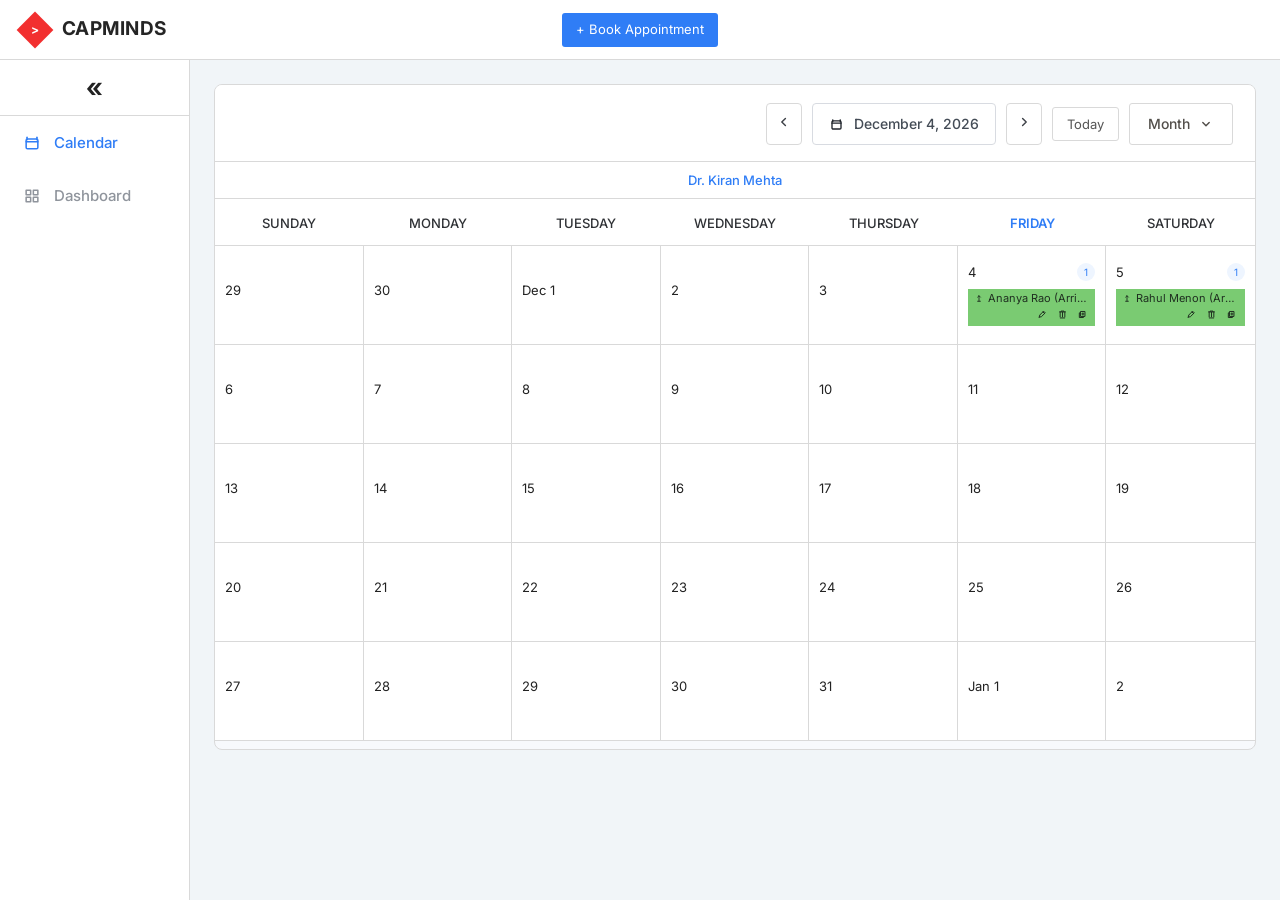
<file: index.html>
<!DOCTYPE html>
<html lang="en">
  <head>
    <meta charset="UTF-8" />
    <meta http-equiv="refresh" content="0; url=./calendar.html" />
    <meta name="viewport" content="width=device-width, initial-scale=1.0" />
    <title>CapMinds</title>
    <link rel="stylesheet" href="./css/base.css" />
  </head>
  <body>
    <div class="redirect-page">
      <p>Open <a href="./calendar.html">Calendar</a>.</p>
    </div>
  </body>
</html>
</file>
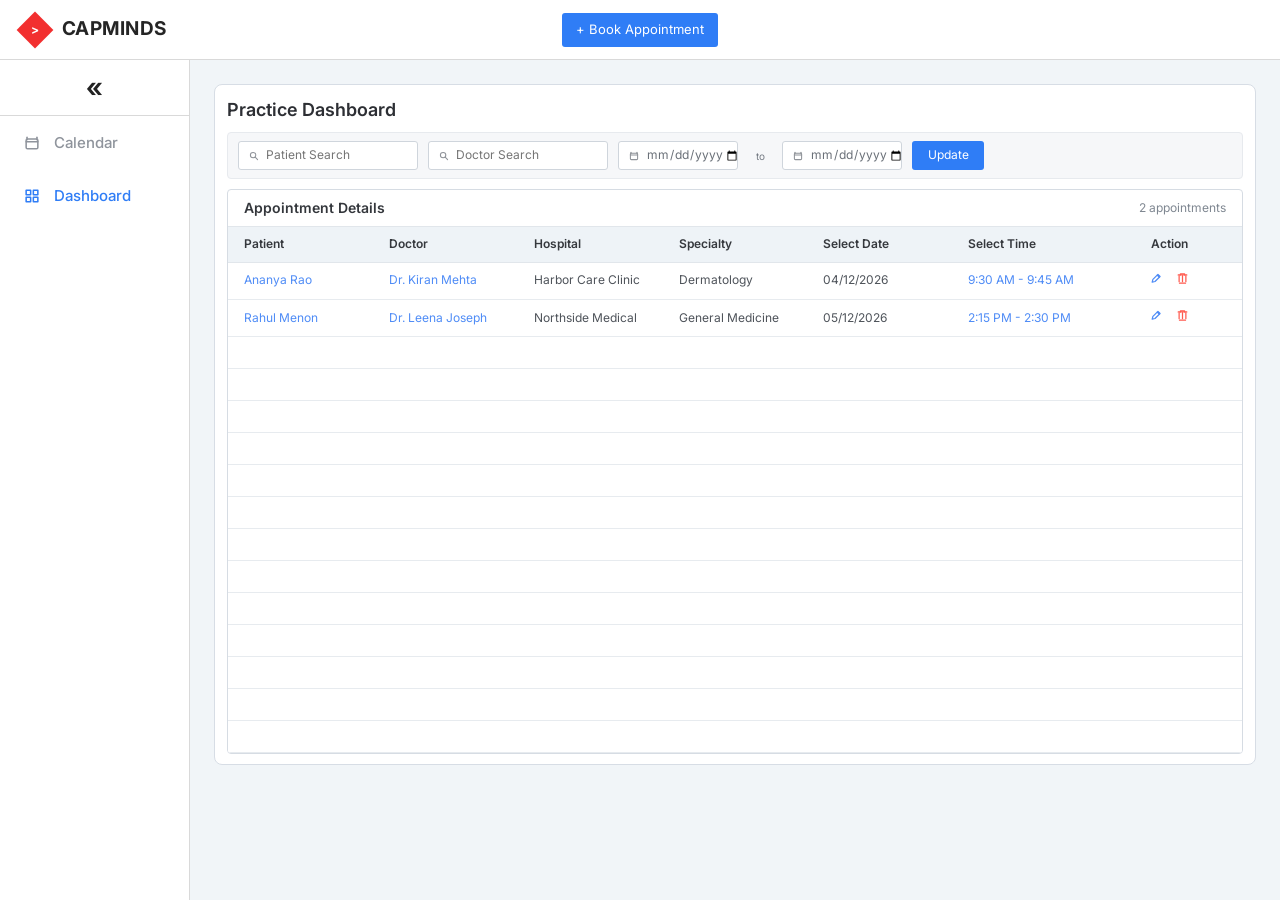
<file: appointments.html>
<!DOCTYPE html>
<html lang="en">
  <head>
    <meta charset="UTF-8" />
    <meta name="viewport" content="width=device-width, initial-scale=1.0" />
    <title>CapMinds | Appointments</title>
    <link rel="preconnect" href="https://fonts.googleapis.com" />
    <link rel="preconnect" href="https://fonts.gstatic.com" crossorigin />
    <link href="https://fonts.googleapis.com/css2?family=Inter:wght@400;500;600;700&display=swap" rel="stylesheet" />
    <link rel="stylesheet" href="./css/base.css" />
    <link rel="stylesheet" href="./css/appointments.css" />
  </head>
  <body>
    <div class="app-shell">
      <div class="app-frame">
        <header class="topbar">
          <a class="brand-flat" href="./calendar.html">
            <span class="brand-mark"></span>
            <span class="brand-name">CapMinds</span>
          </a>
          <button class="primary-btn" id="openModalBtn" type="button">+ Book Appointment</button>
        </header>

        <div class="workspace">
          <aside class="sidebar-flat">
            <button class="sidebar-toggle" type="button" aria-label="Collapse sidebar" aria-expanded="true">&laquo;</button>
            <nav class="nav-list">
              <a class="nav-btn" href="./calendar.html" aria-label="Calendar">
                <span class="nav-icon" aria-hidden="true">
                  <svg viewBox="0 0 20 20" focusable="false">
                    <path d="M4.5 3.5v3"></path>
                    <path d="M15.5 3.5v3"></path>
                    <rect x="3.5" y="5.5" width="13" height="11" rx="1.5"></rect>
                    <path d="M3.5 8.5h13"></path>
                  </svg>
                </span>
                <span>Calendar</span>
              </a>
              <a class="nav-btn is-active" href="./appointments.html" aria-label="Dashboard">
                <span class="nav-icon" aria-hidden="true">
                  <svg viewBox="0 0 20 20" focusable="false">
                    <rect x="3.5" y="3.5" width="5" height="5"></rect>
                    <rect x="11.5" y="3.5" width="5" height="5"></rect>
                    <rect x="3.5" y="11.5" width="5" height="5"></rect>
                    <rect x="11.5" y="11.5" width="5" height="5"></rect>
                  </svg>
                </span>
                <span>Dashboard</span>
              </a>
            </nav>
          </aside>

          <main class="content-area-flat">
            <section class="panel-card dashboard-shell">
              <div class="dashboard-head">
                <h1>Practice Dashboard</h1>
              </div>

              <section class="filters-bar">
                <div class="filter-input search-input">
                  <span class="filter-symbol" aria-hidden="true">
                    <svg viewBox="0 0 20 20" focusable="false">
                      <circle cx="8.5" cy="8.5" r="4.5"></circle>
                      <path d="M12 12l4 4"></path>
                    </svg>
                  </span>
                  <input id="searchPatient" type="search" placeholder="Patient Search" />
                </div>
                <div class="filter-input search-input">
                  <span class="filter-symbol" aria-hidden="true">
                    <svg viewBox="0 0 20 20" focusable="false">
                      <circle cx="8.5" cy="8.5" r="4.5"></circle>
                      <path d="M12 12l4 4"></path>
                    </svg>
                  </span>
                  <input id="searchDoctor" type="search" placeholder="Doctor Search" />
                </div>
                <div class="filter-input">
                  <span class="filter-symbol" aria-hidden="true">
                    <svg viewBox="0 0 20 20" focusable="false">
                      <path d="M5 3.75v2.5"></path>
                      <path d="M15 3.75v2.5"></path>
                      <rect x="4" y="5.25" width="12" height="10.75" rx="1.5"></rect>
                      <path d="M4 8.25h12"></path>
                    </svg>
                  </span>
                  <input id="filterFromDate" type="date" />
                </div>
                <div class="date-separator">to</div>
                <div class="filter-input">
                  <span class="filter-symbol" aria-hidden="true">
                    <svg viewBox="0 0 20 20" focusable="false">
                      <path d="M5 3.75v2.5"></path>
                      <path d="M15 3.75v2.5"></path>
                      <rect x="4" y="5.25" width="12" height="10.75" rx="1.5"></rect>
                      <path d="M4 8.25h12"></path>
                    </svg>
                  </span>
                  <input id="filterToDate" type="date" />
                </div>
                <button class="update-btn" id="clearFiltersBtn" type="button">Update</button>
              </section>

              <section class="table-panel">
                <div class="table-head">
                  <h2>Appointment Details</h2>
                  <p id="resultsCount">0 appointments</p>
                </div>
                <div class="table-wrap">
                  <table class="appointment-table">
                    <thead>
                      <tr>
                        <th>Patient</th>
                        <th>Doctor</th>
                        <th>Hospital</th>
                        <th>Specialty</th>
                        <th>Select Date</th>
                        <th>Select Time</th>
                        <th>Action</th>
                      </tr>
                    </thead>
                    <tbody id="appointmentList"></tbody>
                  </table>
                </div>
              </section>
            </section>
          </main>
        </div>
      </div>
    </div>

    <template id="appointmentRowTemplate">
      <tr>
        <td class="cell-patient"></td>
        <td class="cell-doctor"></td>
        <td class="cell-hospital"></td>
        <td class="cell-specialty"></td>
        <td class="cell-date"></td>
        <td class="cell-time"></td>
        <td class="cell-actions">
          <div class="action-group">
            <button class="table-icon-btn edit-link" type="button" aria-label="Edit">
              <svg viewBox="0 0 20 20" focusable="false" aria-hidden="true">
                <path d="M4.25 14.75 5.2 11.2 11.95 4.45l2.8 2.8L8 14l-3.75.75Z"></path>
                <path d="M10.95 5.45 13.75 8.25"></path>
              </svg>
            </button>
            <button class="table-icon-btn delete-link" type="button" aria-label="Delete">
              <svg viewBox="0 0 20 20" focusable="false" aria-hidden="true">
                <path d="M5.5 6.25v8"></path>
                <path d="M10 6.25v8"></path>
                <path d="M14.5 6.25v8"></path>
                <path d="M4.25 5.25h11.5"></path>
                <path d="M7.25 5.25V3.75h5.5v1.5"></path>
                <path d="M6 16.25h8"></path>
              </svg>
            </button>
          </div>
        </td>
      </tr>
    </template>

    <script src="./js/shared/app.js"></script>
    <div class="modal hidden" id="appointmentModal" aria-hidden="true">
      <div class="modal-backdrop" data-close-modal="true"></div>
      <div class="modal-dialog" role="dialog" aria-modal="true" aria-labelledby="modalTitle">
        <div class="modal-head">
          <h2 id="modalTitle">Schedule Appointment</h2>
          <button class="close-btn" type="button" data-close-modal="true" aria-label="Close">&#10005;</button>
        </div>

        <form id="appointmentForm" novalidate>
          <input id="appointmentId" type="hidden" />
          <div class="form-grid">
            <label class="field-with-icon field-inline">
              <span class="field-icon modal-icon" aria-hidden="true">
                <svg viewBox="0 0 20 20" focusable="false">
                  <circle cx="6.25" cy="6.25" r="2.5"></circle>
                  <path d="M2.5 14.5c.55-2.05 2.2-3.5 4.25-3.5s3.7 1.45 4.25 3.5"></path>
                  <circle cx="13.75" cy="7" r="2.1"></circle>
                  <path d="M11.4 14.25c.4-1.6 1.75-2.75 3.45-2.75 1.2 0 2.25.55 2.9 1.5"></path>
                </svg>
              </span>
              <div class="field-stack">
                <div class="input-shell has-trailing">
                  <input id="patientName" type="text" placeholder="Patient Name" required />
                  <span class="input-trailing" aria-hidden="true"><svg viewBox="0 0 20 20" focusable="false"><path d="M6 8.25 10 12.25l4-4"></path></svg></span>
                </div>
                <small class="error-text"></small>
              </div>
            </label>
            <label class="field-with-icon field-inline">
              <span class="field-icon modal-icon" aria-hidden="true">
                <svg viewBox="0 0 20 20" focusable="false">
                  <circle cx="6.25" cy="6.25" r="2.5"></circle>
                  <path d="M2.5 14.5c.55-2.05 2.2-3.5 4.25-3.5s3.7 1.45 4.25 3.5"></path>
                  <circle cx="13.75" cy="7" r="2.1"></circle>
                  <path d="M11.4 14.25c.4-1.6 1.75-2.75 3.45-2.75 1.2 0 2.25.55 2.9 1.5"></path>
                </svg>
              </span>
              <div class="field-stack">
                <div class="input-shell has-trailing">
                  <input id="doctorName" type="text" placeholder="Doctor Name" required />
                  <span class="input-trailing" aria-hidden="true"><svg viewBox="0 0 20 20" focusable="false"><path d="M6 8.25 10 12.25l4-4"></path></svg></span>
                </div>
                <small class="error-text"></small>
              </div>
            </label>
            <label class="field-with-icon field-inline">
              <span class="field-icon modal-icon" aria-hidden="true">
                <svg viewBox="0 0 20 20" focusable="false">
                  <path d="M10 16.25s4-4.25 4-7.3A4 4 0 0 0 6 8.95c0 3.05 4 7.3 4 7.3Z"></path>
                  <circle cx="10" cy="8.75" r="1.35"></circle>
                </svg>
              </span>
              <div class="field-stack">
                <div class="input-shell has-trailing">
                  <input id="hospitalName" type="text" placeholder="Hospital Name" required />
                  <span class="input-trailing" aria-hidden="true"><svg viewBox="0 0 20 20" focusable="false"><path d="M6 8.25 10 12.25l4-4"></path></svg></span>
                </div>
                <small class="error-text"></small>
              </div>
            </label>
            <label class="field-with-icon field-inline">
              <span class="field-icon modal-icon" aria-hidden="true">
                <svg viewBox="0 0 20 20" focusable="false">
                  <circle cx="10" cy="5.25" r="2.45"></circle>
                  <path d="M7.5 10.25c.8-.7 1.65-1.05 2.5-1.05s1.7.35 2.5 1.05"></path>
                  <path d="M8.45 9.95v2.3"></path>
                  <path d="M11.55 9.95v2.3"></path>
                  <path d="M6.15 15.2c.55-1.45 1.85-2.3 3.85-2.3s3.3.85 3.85 2.3"></path>
                  <path d="M5.8 16.1h8.4"></path>
                </svg>
              </span>
              <div class="field-stack">
                <div class="input-shell has-trailing">
                  <input id="specialty" type="text" placeholder="Specialty" required />
                  <span class="input-trailing" aria-hidden="true"><svg viewBox="0 0 20 20" focusable="false"><path d="M6 8.25 10 12.25l4-4"></path></svg></span>
                </div>
                <small class="error-text"></small>
              </div>
            </label>
            <label class="field-with-icon field-inline">
              <span class="field-icon modal-icon" aria-hidden="true">
                <svg viewBox="0 0 20 20" focusable="false">
                  <path d="M5 3.75v2.5"></path>
                  <path d="M15 3.75v2.5"></path>
                  <rect x="4" y="5.25" width="12" height="10.75" rx="1.5"></rect>
                  <path d="M4 8.25h12"></path>
                </svg>
              </span>
              <div class="field-stack">
                <div class="input-shell has-trailing">
                  <input id="appointmentDate" type="text" placeholder="Select Date" data-input-kind="date" required />
                </div>
                <small class="error-text"></small>
              </div>
            </label>
            <label class="field-with-icon field-inline">
              <span class="field-icon modal-icon" aria-hidden="true">
                <svg viewBox="0 0 20 20" focusable="false">
                  <circle cx="10" cy="10" r="6"></circle>
                  <path d="M10 6.5v4l2.5 1.5"></path>
                </svg>
              </span>
              <div class="field-stack">
                <div class="input-shell has-trailing">
                  <input id="appointmentTime" type="text" placeholder="Select Time" data-input-kind="time" required />
                  <span class="input-trailing" aria-hidden="true"><svg viewBox="0 0 20 20" focusable="false"><path d="M10 6.5v4l2.5 1.5"></path><circle cx="10" cy="10" r="6"></circle></svg></span>
                </div>
                <small class="error-text"></small>
              </div>
            </label>
            <label class="reason-field full-width">
              <span>Reason</span>
              <textarea id="reason" rows="4" required></textarea>
              <small class="error-text"></small>
            </label>
          </div>
          <div class="form-actions">
            <button class="secondary-btn" type="button" data-close-modal="true">Cancel</button>
            <button class="primary-btn" type="submit">Save</button>
          </div>
        </form>
      </div>
    </div>
    <script src="./js/sidebar.js"></script>
    <script src="./js/shared/modal.js"></script>
    <script src="./js/appointments.js"></script>
  </body>
</html>
</file>
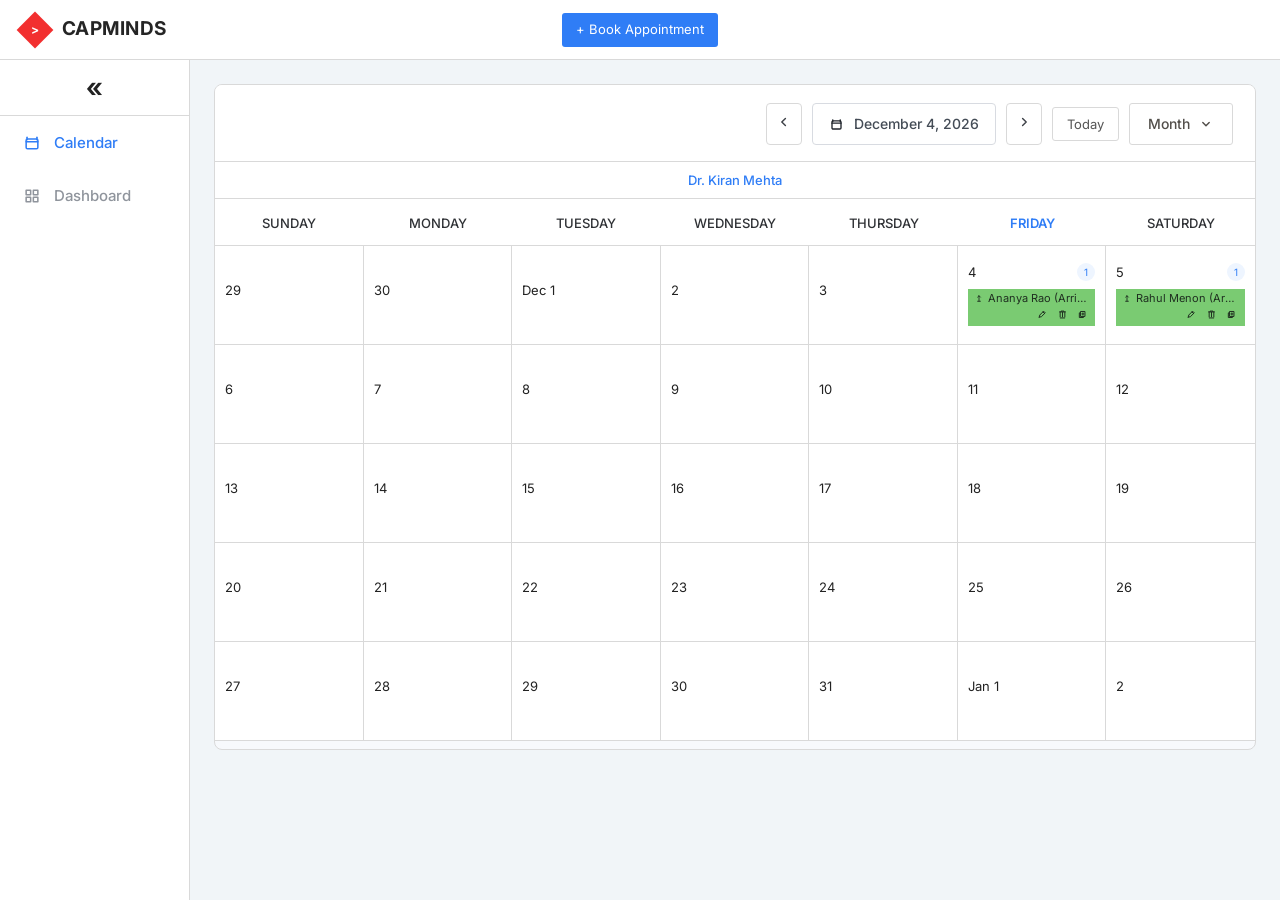
<file: calendar.html>
<!DOCTYPE html>
<html lang="en">
  <head>
    <meta charset="UTF-8" />
    <meta name="viewport" content="width=device-width, initial-scale=1.0" />
    <title>CapMinds | Calendar</title>
    <link rel="preconnect" href="https://fonts.googleapis.com" />
    <link rel="preconnect" href="https://fonts.gstatic.com" crossorigin />
    <link href="https://fonts.googleapis.com/css2?family=Inter:wght@400;500;600;700&display=swap" rel="stylesheet" />
    <link rel="stylesheet" href="./css/base.css" />
    <link rel="stylesheet" href="./css/calendar.css" />
  </head>
  <body>
    <div class="app-shell">
      <div class="app-frame">
        <header class="topbar">
          <a class="brand-flat" href="./calendar.html">
            <span class="brand-mark"></span>
            <span class="brand-name">CapMinds</span>
          </a>
          <div class="topbar-center">
            <button class="primary-btn book-btn" id="openModalBtn" type="button">+ Book Appointment</button>
          </div>
          <div class="topbar-spacer"></div>
        </header>

        <div class="workspace">
          <aside class="sidebar-flat">
            <button class="sidebar-toggle" type="button" aria-label="Collapse sidebar" aria-expanded="true">&laquo;</button>
            <nav class="nav-list">
              <a class="nav-btn is-active" href="./calendar.html">
                <span class="nav-icon" aria-hidden="true">
                  <svg viewBox="0 0 20 20" focusable="false">
                    <path d="M4.5 3.5v3"></path>
                    <path d="M15.5 3.5v3"></path>
                    <rect x="3.5" y="5.5" width="13" height="11" rx="1.5"></rect>
                    <path d="M3.5 8.5h13"></path>
                  </svg>
                </span>
                <span>Calendar</span>
              </a>
              <a class="nav-btn" href="./appointments.html">
                <span class="nav-icon" aria-hidden="true">
                  <svg viewBox="0 0 20 20" focusable="false">
                    <rect x="3.5" y="3.5" width="5" height="5"></rect>
                    <rect x="11.5" y="3.5" width="5" height="5"></rect>
                    <rect x="3.5" y="11.5" width="5" height="5"></rect>
                    <rect x="11.5" y="11.5" width="5" height="5"></rect>
                  </svg>
                </span>
                <span>Dashboard</span>
              </a>
            </nav>
          </aside>

          <main class="content-area-flat">
            <section class="panel-card calendar-card-shell">
              <div class="calendar-toolbar">
                <div class="calendar-toolbar-left"></div>
                <div class="calendar-toolbar-right">
                  <button class="square-btn nav-square" id="prevMonthBtn" type="button" aria-label="Previous month">
                    <svg viewBox="0 0 20 20" focusable="false" aria-hidden="true">
                      <path d="M11.75 5.5 7.25 10l4.5 4.5"></path>
                    </svg>
                  </button>
                  <div class="date-pill">
                    <span class="date-pill-icon" aria-hidden="true">
                      <svg viewBox="0 0 20 20" focusable="false">
                        <path d="M5 3.75v2.5"></path>
                        <path d="M15 3.75v2.5"></path>
                        <rect x="4" y="5.25" width="12" height="10.75" rx="1.5"></rect>
                        <path d="M4 8.25h12"></path>
                      </svg>
                    </span>
                    <span id="calendarMonthLabel"></span>
                  </div>
                  <button class="square-btn nav-square" id="nextMonthBtn" type="button" aria-label="Next month">
                    <svg viewBox="0 0 20 20" focusable="false" aria-hidden="true">
                      <path d="M8.25 5.5 12.75 10l-4.5 4.5"></path>
                    </svg>
                  </button>
                  <button class="square-btn today-btn" id="todayBtn" type="button">Today</button>
                  <div class="month-dropdown">
                    <button class="mode-pill" id="monthDropdownBtn" type="button" aria-haspopup="true" aria-expanded="false">
                      <span>Month</span>
                      <span class="caret" aria-hidden="true">
                        <svg viewBox="0 0 20 20" focusable="false">
                          <path d="M6 8.25 10 12.25l4-4"></path>
                        </svg>
                      </span>
                    </button>
                    <div class="month-menu hidden" id="monthMenu" role="menu" aria-label="Select month"></div>
                  </div>
                </div>
              </div>

              <div class="calendar-owner" id="calendarDoctor">Shared schedule</div>
              <div class="weekdays" id="calendarWeekdays"></div>
              <div class="calendar-grid" id="calendarGrid"></div>
            </section>
          </main>
        </div>
      </div>
    </div>

    <div class="modal hidden" id="appointmentModal" aria-hidden="true">
      <div class="modal-backdrop" data-close-modal="true"></div>
      <div class="modal-dialog" role="dialog" aria-modal="true" aria-labelledby="modalTitle">
        <div class="modal-head">
          <h2 id="modalTitle">Schedule Appointment</h2>
          <button class="close-btn" type="button" data-close-modal="true" aria-label="Close">&#10005;</button>
        </div>

        <form id="appointmentForm" novalidate>
          <input id="appointmentId" type="hidden" />
          <div class="form-grid">
            <label class="field-with-icon field-inline">
              <span class="field-icon modal-icon" aria-hidden="true">
                <svg viewBox="0 0 20 20" focusable="false">
                  <circle cx="6.25" cy="6.25" r="2.5"></circle>
                  <path d="M2.5 14.5c.55-2.05 2.2-3.5 4.25-3.5s3.7 1.45 4.25 3.5"></path>
                  <circle cx="13.75" cy="7" r="2.1"></circle>
                  <path d="M11.4 14.25c.4-1.6 1.75-2.75 3.45-2.75 1.2 0 2.25.55 2.9 1.5"></path>
                </svg>
              </span>
              <div class="field-stack">
                <div class="input-shell has-trailing">
                  <input id="patientName" type="text" placeholder="Patient Name" required />
                  <span class="input-trailing" aria-hidden="true">
                    <svg viewBox="0 0 20 20" focusable="false">
                      <path d="M6 8.25 10 12.25l4-4"></path>
                    </svg>
                  </span>
                </div>
                <small class="error-text"></small>
              </div>
            </label>
            <label class="field-with-icon field-inline">
              <span class="field-icon modal-icon" aria-hidden="true">
                <svg viewBox="0 0 20 20" focusable="false">
                  <circle cx="6.25" cy="6.25" r="2.5"></circle>
                  <path d="M2.5 14.5c.55-2.05 2.2-3.5 4.25-3.5s3.7 1.45 4.25 3.5"></path>
                  <circle cx="13.75" cy="7" r="2.1"></circle>
                  <path d="M11.4 14.25c.4-1.6 1.75-2.75 3.45-2.75 1.2 0 2.25.55 2.9 1.5"></path>
                </svg>
              </span>
              <div class="field-stack">
                <div class="input-shell has-trailing">
                  <input id="doctorName" type="text" placeholder="Doctor Name" required />
                  <span class="input-trailing" aria-hidden="true">
                    <svg viewBox="0 0 20 20" focusable="false">
                      <path d="M6 8.25 10 12.25l4-4"></path>
                    </svg>
                  </span>
                </div>
                <small class="error-text"></small>
              </div>
            </label>
            <label class="field-with-icon field-inline">
              <span class="field-icon modal-icon" aria-hidden="true">
                <svg viewBox="0 0 20 20" focusable="false">
                  <path d="M10 16.25s4-4.25 4-7.3A4 4 0 0 0 6 8.95c0 3.05 4 7.3 4 7.3Z"></path>
                  <circle cx="10" cy="8.75" r="1.35"></circle>
                </svg>
              </span>
              <div class="field-stack">
                <div class="input-shell has-trailing">
                  <input id="hospitalName" type="text" placeholder="Hospital Name" required />
                  <span class="input-trailing" aria-hidden="true">
                    <svg viewBox="0 0 20 20" focusable="false">
                      <path d="M6 8.25 10 12.25l4-4"></path>
                    </svg>
                  </span>
                </div>
                <small class="error-text"></small>
              </div>
            </label>
            <label class="field-with-icon field-inline">
              <span class="field-icon modal-icon" aria-hidden="true">
                <svg viewBox="0 0 20 20" focusable="false">
                  <circle cx="10" cy="5.25" r="2.45"></circle>
                  <path d="M7.5 10.25c.8-.7 1.65-1.05 2.5-1.05s1.7.35 2.5 1.05"></path>
                  <path d="M8.45 9.95v2.3"></path>
                  <path d="M11.55 9.95v2.3"></path>
                  <path d="M6.15 15.2c.55-1.45 1.85-2.3 3.85-2.3s3.3.85 3.85 2.3"></path>
                  <path d="M5.8 16.1h8.4"></path>
                </svg>
              </span>
              <div class="field-stack">
                <div class="input-shell has-trailing">
                  <input id="specialty" type="text" placeholder="Specialty" required />
                  <span class="input-trailing" aria-hidden="true">
                    <svg viewBox="0 0 20 20" focusable="false">
                      <path d="M6 8.25 10 12.25l4-4"></path>
                    </svg>
                  </span>
                </div>
                <small class="error-text"></small>
              </div>
            </label>
            <label class="field-with-icon field-inline">
              <span class="field-icon modal-icon" aria-hidden="true">
                <svg viewBox="0 0 20 20" focusable="false">
                  <path d="M5 3.75v2.5"></path>
                  <path d="M15 3.75v2.5"></path>
                  <rect x="4" y="5.25" width="12" height="10.75" rx="1.5"></rect>
                  <path d="M4 8.25h12"></path>
                </svg>
              </span>
              <div class="field-stack">
                <div class="input-shell has-trailing">
                  <input id="appointmentDate" type="text" placeholder="Select Date" data-input-kind="date" required />
                </div>
                <small class="error-text"></small>
              </div>
            </label>
            <label class="field-with-icon field-inline">
              <span class="field-icon modal-icon" aria-hidden="true">
                <svg viewBox="0 0 20 20" focusable="false">
                  <circle cx="10" cy="10" r="6"></circle>
                  <path d="M10 6.5v4l2.5 1.5"></path>
                </svg>
              </span>
              <div class="field-stack">
                <div class="input-shell has-trailing">
                  <input id="appointmentTime" type="text" placeholder="Select Time" data-input-kind="time" required />
                  <span class="input-trailing" aria-hidden="true">
                    <svg viewBox="0 0 20 20" focusable="false">
                      <path d="M10 6.5v4l2.5 1.5"></path>
                      <circle cx="10" cy="10" r="6"></circle>
                    </svg>
                  </span>
                </div>
                <small class="error-text"></small>
              </div>
            </label>
            <label class="reason-field full-width">
              <span>Reason</span>
              <textarea id="reason" rows="4" required></textarea>
              <small class="error-text"></small>
            </label>
          </div>
          <div class="form-actions">
            <button class="secondary-btn" type="button" data-close-modal="true">Cancel</button>
            <button class="primary-btn" type="submit">Save</button>
          </div>
        </form>
      </div>
    </div>

    <script src="./js/shared/app.js"></script>
    <script src="./js/sidebar.js"></script>
    <script src="./js/shared/modal.js"></script>
    <script src="./js/calendar.js"></script>
  </body>
</html>
</file>
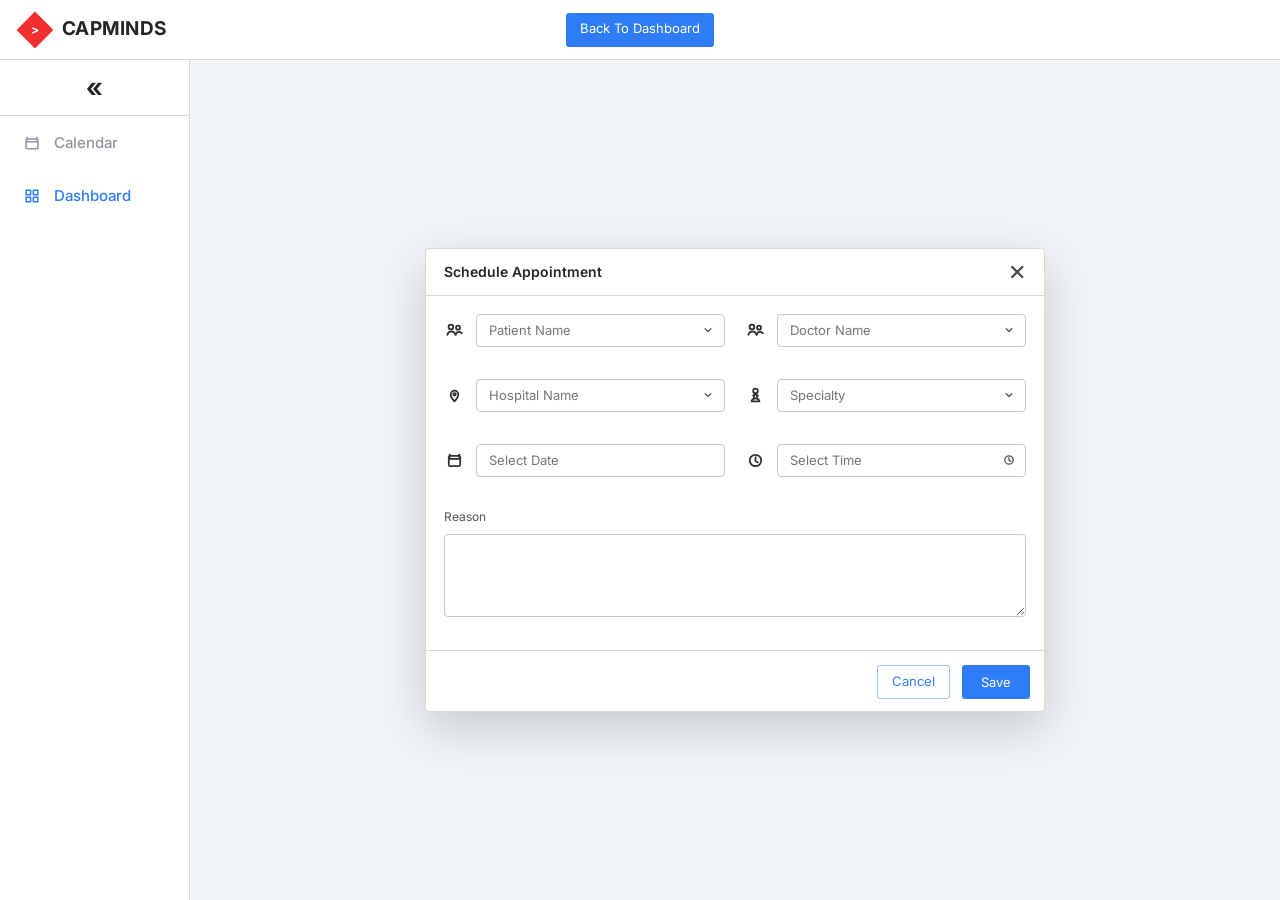
<file: schedule.html>
<!DOCTYPE html>
<html lang="en">
  <head>
    <meta charset="UTF-8" />
    <meta name="viewport" content="width=device-width, initial-scale=1.0" />
    <title>CapMinds | Schedule</title>
    <link rel="preconnect" href="https://fonts.googleapis.com" />
    <link rel="preconnect" href="https://fonts.gstatic.com" crossorigin />
    <link href="https://fonts.googleapis.com/css2?family=Inter:wght@400;500;600;700&display=swap" rel="stylesheet" />
    <link rel="stylesheet" href="./css/base.css" />
    <link rel="stylesheet" href="./css/schedule.css" />
  </head>
  <body>
    <div class="app-shell">
      <div class="app-frame">
        <header class="topbar">
          <a class="brand-flat" href="./calendar.html">
            <span class="brand-mark"></span>
            <span class="brand-name">CapMinds</span>
          </a>
          <a class="primary-btn" href="./appointments.html">Back To Dashboard</a>
        </header>

        <div class="workspace">
          <aside class="sidebar-flat">
            <button class="sidebar-toggle" type="button" aria-label="Collapse sidebar" aria-expanded="true">&laquo;</button>
            <nav class="nav-list">
              <a class="nav-btn" href="./calendar.html">
                <span class="nav-icon" aria-hidden="true">
                  <svg viewBox="0 0 20 20" focusable="false">
                    <path d="M4.5 3.5v3"></path>
                    <path d="M15.5 3.5v3"></path>
                    <rect x="3.5" y="5.5" width="13" height="11" rx="1.5"></rect>
                    <path d="M3.5 8.5h13"></path>
                  </svg>
                </span>
                <span>Calendar</span>
              </a>
              <a class="nav-btn is-active" href="./appointments.html">
                <span class="nav-icon" aria-hidden="true">
                  <svg viewBox="0 0 20 20" focusable="false">
                    <rect x="3.5" y="3.5" width="5" height="5"></rect>
                    <rect x="11.5" y="3.5" width="5" height="5"></rect>
                    <rect x="3.5" y="11.5" width="5" height="5"></rect>
                    <rect x="11.5" y="11.5" width="5" height="5"></rect>
                  </svg>
                </span>
                <span>Dashboard</span>
              </a>
            </nav>
          </aside>

          <main class="content-area-flat schedule-page">
            <section class="modal-card">
              <div class="modal-head-inline">
                <h2 id="pageTitle">Schedule Appointment</h2>
                <a class="close-link" href="./appointments.html">&#10005;</a>
              </div>

              <form id="appointmentForm" novalidate>
                <input id="appointmentId" type="hidden" />
                <div class="form-grid">
                  <label class="field-with-icon field-inline">
                    <span class="field-icon modal-icon" aria-hidden="true">
                      <svg viewBox="0 0 20 20" focusable="false">
                        <circle cx="6.25" cy="6.25" r="2.5"></circle>
                        <path d="M2.5 14.5c.55-2.05 2.2-3.5 4.25-3.5s3.7 1.45 4.25 3.5"></path>
                        <circle cx="13.75" cy="7" r="2.1"></circle>
                        <path d="M11.4 14.25c.4-1.6 1.75-2.75 3.45-2.75 1.2 0 2.25.55 2.9 1.5"></path>
                      </svg>
                    </span>
                    <div class="field-stack">
                      <div class="input-shell has-trailing">
                        <input id="patientName" type="text" placeholder="Patient Name" required />
                        <span class="input-trailing" aria-hidden="true"><svg viewBox="0 0 20 20" focusable="false"><path d="M6 8.25 10 12.25l4-4"></path></svg></span>
                      </div>
                      <small class="error-text"></small>
                    </div>
                  </label>
                  <label class="field-with-icon field-inline">
                    <span class="field-icon modal-icon" aria-hidden="true">
                      <svg viewBox="0 0 20 20" focusable="false">
                        <circle cx="6.25" cy="6.25" r="2.5"></circle>
                        <path d="M2.5 14.5c.55-2.05 2.2-3.5 4.25-3.5s3.7 1.45 4.25 3.5"></path>
                        <circle cx="13.75" cy="7" r="2.1"></circle>
                        <path d="M11.4 14.25c.4-1.6 1.75-2.75 3.45-2.75 1.2 0 2.25.55 2.9 1.5"></path>
                      </svg>
                    </span>
                    <div class="field-stack">
                      <div class="input-shell has-trailing">
                        <input id="doctorName" type="text" placeholder="Doctor Name" required />
                        <span class="input-trailing" aria-hidden="true"><svg viewBox="0 0 20 20" focusable="false"><path d="M6 8.25 10 12.25l4-4"></path></svg></span>
                      </div>
                      <small class="error-text"></small>
                    </div>
                  </label>
                  <label class="field-with-icon field-inline">
                    <span class="field-icon modal-icon" aria-hidden="true">
                      <svg viewBox="0 0 20 20" focusable="false">
                        <path d="M10 16.25s4-4.25 4-7.3A4 4 0 0 0 6 8.95c0 3.05 4 7.3 4 7.3Z"></path>
                        <circle cx="10" cy="8.75" r="1.35"></circle>
                      </svg>
                    </span>
                    <div class="field-stack">
                      <div class="input-shell has-trailing">
                        <input id="hospitalName" type="text" placeholder="Hospital Name" required />
                        <span class="input-trailing" aria-hidden="true"><svg viewBox="0 0 20 20" focusable="false"><path d="M6 8.25 10 12.25l4-4"></path></svg></span>
                      </div>
                      <small class="error-text"></small>
                    </div>
                  </label>
                  <label class="field-with-icon field-inline">
                    <span class="field-icon modal-icon" aria-hidden="true">
                      <svg viewBox="0 0 20 20" focusable="false">
                        <circle cx="10" cy="5.25" r="2.45"></circle>
                        <path d="M7.5 10.25c.8-.7 1.65-1.05 2.5-1.05s1.7.35 2.5 1.05"></path>
                        <path d="M8.45 9.95v2.3"></path>
                        <path d="M11.55 9.95v2.3"></path>
                        <path d="M6.15 15.2c.55-1.45 1.85-2.3 3.85-2.3s3.3.85 3.85 2.3"></path>
                        <path d="M5.8 16.1h8.4"></path>
                      </svg>
                    </span>
                    <div class="field-stack">
                      <div class="input-shell has-trailing">
                        <input id="specialty" type="text" placeholder="Specialty" required />
                        <span class="input-trailing" aria-hidden="true"><svg viewBox="0 0 20 20" focusable="false"><path d="M6 8.25 10 12.25l4-4"></path></svg></span>
                      </div>
                      <small class="error-text"></small>
                    </div>
                  </label>
                  <label class="field-with-icon field-inline">
                    <span class="field-icon modal-icon" aria-hidden="true">
                      <svg viewBox="0 0 20 20" focusable="false">
                        <path d="M5 3.75v2.5"></path>
                        <path d="M15 3.75v2.5"></path>
                        <rect x="4" y="5.25" width="12" height="10.75" rx="1.5"></rect>
                        <path d="M4 8.25h12"></path>
                      </svg>
                    </span>
                    <div class="field-stack">
                      <div class="input-shell has-trailing">
                        <input id="appointmentDate" type="text" placeholder="Select Date" data-input-kind="date" required />
                      </div>
                      <small class="error-text"></small>
                    </div>
                  </label>
                  <label class="field-with-icon field-inline">
                    <span class="field-icon modal-icon" aria-hidden="true">
                      <svg viewBox="0 0 20 20" focusable="false">
                        <circle cx="10" cy="10" r="6"></circle>
                        <path d="M10 6.5v4l2.5 1.5"></path>
                      </svg>
                    </span>
                    <div class="field-stack">
                      <div class="input-shell has-trailing">
                        <input id="appointmentTime" type="text" placeholder="Select Time" data-input-kind="time" required />
                        <span class="input-trailing" aria-hidden="true"><svg viewBox="0 0 20 20" focusable="false"><path d="M10 6.5v4l2.5 1.5"></path><circle cx="10" cy="10" r="6"></circle></svg></span>
                      </div>
                      <small class="error-text"></small>
                    </div>
                  </label>
                  <label class="reason-field full-width">
                    <span>Reason</span>
                    <textarea id="reason" rows="4" required></textarea>
                    <small class="error-text"></small>
                  </label>
                </div>
                <div class="form-actions">
                  <a class="secondary-btn" href="./appointments.html">Cancel</a>
                  <button class="primary-btn" type="submit">Save</button>
                </div>
              </form>
            </section>
          </main>
        </div>
      </div>
    </div>

    <script src="./js/shared/app.js"></script>
    <script src="./js/sidebar.js"></script>
    <script src="./js/schedule.js"></script>
  </body>
</html>
</file>
<file: css/base.css>
:root {
  --bg: #efefef;
  --panel: #ffffff;
  --line: #d9d9d9;
  --line-dark: #c7c7c7;
  --text: #252525;
  --muted: #7c7c7c;
  --blue: #2f7df6;
  --blue-dark: #2267cf;
  --primary-dark: #2267cf;
  --green: #7acb72;
  --danger: #ff5a4f;
}

* {
  box-sizing: border-box;
}

body {
  margin: 0;
  min-height: 100vh;
  font-family: "Inter", sans-serif;
  color: var(--text);
  background: #e5e8ec;
  line-height: 1.4;
}

a {
  color: inherit;
  text-decoration: none;
}

button,
input,
textarea {
  font: inherit;
}

button {
  border: 0;
  background: none;
  cursor: pointer;
}

input,
textarea {
  width: 100%;
  border: 1px solid var(--line-dark);
  border-radius: 4px;
  padding: 7px 10px;
  background: #fff;
  outline: none;
}

input:focus,
textarea:focus {
  border-color: var(--blue);
}

.app-shell {
  display: block;
  padding: 0;
}

.app-frame {
  width: 100%;
  min-height: 100vh;
  background: var(--panel);
  border: 0;
}

.topbar {
  min-height: 60px;
  display: grid;
  grid-template-columns: 1fr auto 1fr;
  align-items: center;
  gap: 10px;
  padding: 10px 22px;
  border-bottom: 1px solid var(--line);
  background: #fff;
}

.topbar-center {
  display: flex;
  justify-content: center;
}

.topbar-spacer {
  width: 100%;
}

.brand-flat {
  display: flex;
  align-items: center;
  gap: 14px;
}

.brand-mark {
  width: 26px;
  height: 26px;
  background: #f22f2f;
  transform: rotate(45deg);
  display: inline-block;
  position: relative;
}

.brand-mark::after {
  content: ">";
  position: absolute;
  inset: 0;
  display: grid;
  place-items: center;
  color: #fff;
  font-size: 12px;
  font-weight: 700;
  transform: rotate(-45deg);
}

.brand-name {
  font-size: 19px;
  font-weight: 700;
  letter-spacing: 0.015em;
  text-transform: uppercase;
}

.primary-btn,
.update-btn,
.secondary-btn,
.square-btn,
.mode-pill,
.date-pill {
  min-height: 34px;
  padding: 6px 14px;
  border-radius: 3px;
  font-size: 13px;
}

.book-btn {
  min-width: 168px;
}

.primary-btn,
.update-btn {
  background: var(--blue);
  color: #fff;
}

.primary-btn:hover,
.update-btn:hover {
  background: var(--blue-dark);
}

.secondary-btn,
.square-btn,
.mode-pill,
.date-pill {
  border: 1px solid var(--line);
  background: #fff;
  color: #555;
}

.workspace {
  display: grid;
  grid-template-columns: 190px minmax(0, 1fr);
  min-height: calc(100vh - 60px);
  transition: grid-template-columns 180ms ease;
}

.sidebar-flat {
  border-right: 1px solid var(--line);
  background: #fff;
  display: flex;
  flex-direction: column;
  overflow: hidden;
}

.sidebar-toggle {
  height: 56px;
  border-bottom: 1px solid var(--line);
  font-size: 28px;
  font-weight: 600;
  color: #222;
  display: grid;
  place-items: center;
  width: 100%;
}

.nav-list {
  display: flex;
  flex-direction: column;
}

.nav-btn {
  display: flex;
  align-items: center;
  gap: 12px;
  padding: 16px 22px;
  color: #8f949c;
  font-size: 15px;
  font-weight: 500;
  border-left: 0;
  white-space: nowrap;
}

.nav-btn.is-active {
  color: var(--blue);
  background: transparent;
}

.nav-icon {
  width: 20px;
  height: 20px;
  display: inline-flex;
  align-items: center;
  justify-content: center;
  color: currentColor;
}

.nav-icon svg {
  width: 18px;
  height: 18px;
  stroke: currentColor;
  fill: none;
  stroke-width: 1.7;
  stroke-linecap: round;
  stroke-linejoin: round;
}

.workspace.sidebar-collapsed {
  grid-template-columns: 68px minmax(0, 1fr);
}

.workspace.sidebar-collapsed .nav-btn {
  justify-content: center;
  padding: 16px 0;
}

.workspace.sidebar-collapsed .nav-btn span:last-child {
  display: none;
}

.workspace.sidebar-collapsed .sidebar-toggle {
  font-size: 26px;
}

.content-area-flat {
  padding: clamp(12px, 2vw, 24px);
  background: #f1f5f8;
}

.panel-card {
  background: #fff;
  border: 1px solid var(--line);
  border-radius: 12px;
}

.dashboard-head h1 {
  margin: 6px 0 14px;
  font-size: 18px;
  font-weight: 600;
}

.field-icon {
  color: #666;
  font-size: 12px;
  line-height: 1;
  min-width: 18px;
  text-align: center;
}

.field-stack {
  width: 100%;
}

.field-with-icon {
  display: flex;
  align-items: flex-start;
  gap: 8px;
}

.error-text {
  min-height: 14px;
  display: block;
  margin-top: 4px;
  color: var(--danger);
  font-size: 10px;
}

.input-error {
  border-color: var(--danger);
}

.redirect-page {
  min-height: 100vh;
  display: grid;
  place-items: center;
}

.modal {
  position: fixed;
  inset: 0;
  z-index: 30;
  display: grid;
  place-items: center;
  padding: 20px;
}

.modal.hidden {
  display: none;
}

.modal-backdrop {
  position: absolute;
  inset: 0;
  background: rgba(65, 65, 65, 0.34);
}

.modal-dialog {
  position: relative;
  width: min(498px, 100%);
  background: #fff;
  border-radius: 4px;
  border: 1px solid var(--line);
  box-shadow: 0 16px 50px rgba(0, 0, 0, 0.18);
  padding: 0;
  max-height: calc(100vh - 40px);
  overflow-y: auto;
}

.modal-head {
  display: flex;
  justify-content: space-between;
  align-items: center;
  padding: 12px 18px;
  margin-bottom: 0;
  border-bottom: 1px solid var(--line);
}

.modal-head h2 {
  margin: 0;
  font-size: 14px;
  font-weight: 600;
}

.close-btn {
  color: #444;
  font-size: 22px;
  line-height: 1;
}

.form-grid {
  display: grid;
  grid-template-columns: repeat(2, minmax(0, 1fr));
  gap: 14px 20px;
  padding: 18px 18px 10px;
}

.full-width {
  grid-column: 1 / -1;
}

.reason-field {
  display: block;
}

.reason-field span {
  display: block;
  margin-bottom: 8px;
  font-size: 12px;
  color: #555;
}

.reason-field textarea {
  min-height: 32px;
  font-size: 12px;
  resize: vertical;
  padding: 7px 10px;
}

.form-actions {
  display: flex;
  justify-content: flex-end;
  gap: 12px;
  margin-top: 0;
  padding: 14px 14px 12px;
  border-top: 1px solid var(--line);
}

.modal-icon {
  min-width: 20px;
  width: 20px;
  height: 20px;
  color: #2f2f31;
  display: inline-flex;
  align-items: center;
  justify-content: center;
  margin-top: 7px;
}

.modal-icon svg {
  width: 19px;
  height: 19px;
  stroke: currentColor;
  fill: none;
  stroke-width: 1.85;
  stroke-linecap: round;
  stroke-linejoin: round;
}

.field-inline {
  align-items: flex-start;
  gap: 12px;
}

.input-shell {
  position: relative;
  display: flex;
  align-items: center;
}

.input-shell input,
.input-shell textarea {
  width: 100%;
}

.field-inline input {
  height: 33px;
  font-size: 13px;
  padding: 6px 34px 6px 12px;
}

.input-shell input[data-input-kind="date"],
.input-shell input[data-input-kind="time"] {
  appearance: none;
  -webkit-appearance: none;
}

.input-trailing {
  position: absolute;
  right: 10px;
  top: 50%;
  transform: translateY(-50%);
  width: 14px;
  height: 14px;
  display: inline-flex;
  align-items: center;
  justify-content: center;
  color: #595959;
  pointer-events: none;
}

.input-trailing svg {
  width: 14px;
  height: 14px;
  stroke: currentColor;
  fill: none;
  stroke-width: 1.9;
  stroke-linecap: round;
  stroke-linejoin: round;
}

.input-shell input[data-input-kind="date"]::-webkit-calendar-picker-indicator,
.input-shell input[data-input-kind="time"]::-webkit-calendar-picker-indicator {
  opacity: 0;
  display: none;
}

.secondary-btn {
  min-width: 68px;
  color: var(--blue);
  border-color: #9ec0ff;
}

.primary-btn {
  min-width: 68px;
}

@media (max-width: 900px) {
  .workspace {
    grid-template-columns: 1fr;
    min-height: auto;
  }

  .sidebar-flat {
    border-right: 0;
    border-bottom: 1px solid var(--line);
  }

  .sidebar-toggle {
    display: none;
  }

  .nav-list {
    flex-direction: row;
    overflow-x: auto;
  }

  .nav-btn {
    border-left: 0;
    border-bottom: 3px solid transparent;
    flex: 1 0 150px;
    justify-content: center;
    padding: 14px 16px;
  }

  .nav-btn.is-active {
    border-bottom-color: var(--blue);
  }

  .workspace.sidebar-collapsed {
    grid-template-columns: 1fr;
  }

  .workspace.sidebar-collapsed .nav-btn {
    padding: 14px 16px;
  }

  .workspace.sidebar-collapsed .nav-btn span:last-child {
    display: inline;
  }
}

@media (max-width: 640px) {
  .topbar {
    height: auto;
    padding: 12px 14px;
    grid-template-columns: 1fr;
    gap: 12px;
    justify-items: start;
  }

  .topbar-center {
    justify-content: flex-start;
    width: 100%;
  }

  .brand-name {
    font-size: 17px;
  }

  .book-btn,
  .primary-btn {
    width: 100%;
    max-width: 100%;
  }

  .form-grid {
    grid-template-columns: 1fr;
  }

  .modal {
    padding: 10px;
  }

  .form-actions {
    justify-content: stretch;
  }

  .form-actions .secondary-btn,
  .form-actions .primary-btn {
    flex: 1 1 0;
    text-align: center;
  }
}

@media (min-width: 1600px) {
  body {
    font-size: 18px;
  }

  .topbar {
    min-height: 78px;
    padding: 14px 34px;
  }

  .brand-name {
    font-size: 25px;
  }

  .brand-mark {
    width: 32px;
    height: 32px;
  }

  .workspace {
    grid-template-columns: 240px minmax(0, 1fr);
  }

  .workspace.sidebar-collapsed {
    grid-template-columns: 86px minmax(0, 1fr);
  }

  .sidebar-toggle {
    height: 68px;
    font-size: 34px;
  }

  .nav-btn {
    font-size: 18px;
    padding: 20px 24px;
    gap: 14px;
  }

  .nav-icon svg {
    width: 22px;
    height: 22px;
  }

  .primary-btn,
  .update-btn,
  .secondary-btn,
  .square-btn,
  .mode-pill,
  .date-pill {
    min-height: 44px;
    font-size: 16px;
    padding: 8px 18px;
  }

  .content-area-flat {
    padding: 26px 28px 30px;
  }

  .dashboard-head h1 {
    font-size: 26px;
  }

  .modal-dialog {
    width: min(720px, 100%);
  }

  .modal-head h2 {
    font-size: 18px;
  }

  .field-inline input,
  .reason-field textarea {
    font-size: 15px;
  }
}
</file>
<file: css/appointments.css>
.dashboard-shell {
  min-height: min(74vh, 860px);
  display: flex;
  flex-direction: column;
  padding: 12px 12px 10px;
  border: 1px solid #d7dde5;
  border-radius: 8px;
  background: #ffffff;
}

.dashboard-head h1 {
  margin: 0 0 10px;
  font-size: 18px;
  font-weight: 600;
  color: #2d2f34;
}

.filters-bar {
  display: grid;
  grid-template-columns: minmax(0, 180px) minmax(0, 180px) 120px 24px 120px 72px;
  gap: 10px;
  align-items: center;
  padding: 8px 10px;
  margin-bottom: 10px;
  background: #f6f7f9;
  border: 1px solid #e7eaee;
  border-radius: 4px;
}

.filter-input {
  display: flex;
  align-items: center;
  border: 1px solid #cfd5dc;
  border-radius: 3px;
  background: #fff;
  padding: 0 9px;
  min-height: 29px;
  min-width: 0;
}

.filter-symbol {
  width: 12px;
  height: 12px;
  display: inline-flex;
  align-items: center;
  justify-content: center;
  color: #8f9399;
  flex: 0 0 auto;
}

.filter-symbol svg {
  width: 12px;
  height: 12px;
  stroke: currentColor;
  fill: none;
  stroke-width: 1.75;
  stroke-linecap: round;
  stroke-linejoin: round;
}

.search-input {
  min-width: 0;
}

.filter-input input {
  border: 0;
  padding: 0 0 0 6px;
  background: transparent;
  font-size: 12px;
  color: #6a7078;
}

.date-separator {
  text-align: center;
  color: #747a83;
  font-size: 10px;
  width: 24px;
}

.table-panel {
  display: flex;
  flex: 1 1 auto;
  flex-direction: column;
  border: 1px solid #d6dce3;
  border-radius: 4px;
  overflow: hidden;
  background: #fff;
}

.table-head {
  display: flex;
  justify-content: space-between;
  align-items: center;
  padding: 8px 16px;
  border-bottom: 1px solid #e1e6eb;
}

.table-head h2,
.table-head p {
  margin: 0;
}

.table-head h2 {
  font-size: 14px;
  font-weight: 600;
  color: #34373c;
}

.table-head p {
  font-size: 12px;
  color: #7f8791;
}

.table-wrap {
  flex: 1 1 auto;
  overflow-x: auto;
  min-height: 0;
  background: #fff;
}

.appointment-table {
  width: max(100%, 920px);
  border-collapse: collapse;
  table-layout: fixed;
  background: transparent;
}

.appointment-table thead th {
  background: #eef3f7;
  font-size: 12px;
  font-weight: 600;
  text-align: left;
  padding: 9px 16px;
  color: #35383d;
  border-bottom: 1px solid #e1e6eb;
}

.appointment-table thead th:last-child {
  text-align: center;
}

.appointment-table tbody td {
  padding: 8px 16px;
  font-size: 12px;
  color: #4e535a;
  border-bottom: 1px solid #e7ebef;
}

.appointment-table tbody tr {
  height: 32px;
}

.appointment-table tbody td.cell-patient,
.appointment-table tbody td.cell-doctor,
.appointment-table tbody td.cell-time {
  color: #4f8cf6;
}

.cell-hospital,
.cell-specialty,
.cell-date {
  color: #4d5158;
}

.cell-actions {
  width: 76px;
  padding-left: 8px;
  padding-right: 8px;
  text-align: center;
}

.action-group {
  display: inline-flex;
  align-items: center;
  justify-content: center;
  gap: 10px;
}

.table-icon-btn {
  display: inline-flex;
  align-items: center;
  justify-content: center;
  width: 16px;
  height: 16px;
  padding: 0;
  background: transparent;
  vertical-align: middle;
}

.table-icon-btn svg {
  width: 15px;
  height: 15px;
  stroke: currentColor;
  fill: none;
  stroke-width: 1.65;
  stroke-linecap: round;
  stroke-linejoin: round;
}

.delete-link {
  color: #ff5a4f;
}

.edit-link {
  color: #4f8cf6;
}

.filler-row td {
  padding: 0;
  height: 32px;
  border-bottom: 1px solid #e7ebef;
}

.empty-state td {
  padding: 40px 16px;
  text-align: center;
  color: var(--muted);
}

.update-btn {
  min-height: 29px;
  padding: 5px 12px;
  font-size: 12px;
  border-radius: 3px;
  width: 72px;
  justify-self: start;
}

@media (max-width: 980px) {
  .filters-bar {
    grid-template-columns: 1fr 1fr;
  }

  .date-separator {
    display: none;
  }
}

@media (max-width: 640px) {
  .dashboard-shell {
    min-height: auto;
  }

  .table-head {
    flex-direction: column;
    align-items: flex-start;
    gap: 6px;
  }

  .filters-bar {
    grid-template-columns: 1fr;
    padding: 10px;
  }

  .update-btn {
    width: 100%;
  }
}

@media (min-width: 1600px) {
  .dashboard-shell {
    min-height: 80vh;
    padding: 18px;
  }

  .dashboard-head h1 {
    font-size: 24px;
  }

  .filters-bar {
    grid-template-columns: minmax(0, 260px) minmax(0, 260px) 170px 34px 170px 110px;
  }

  .filter-input {
    min-height: 40px;
  }

  .filter-input input {
    font-size: 15px;
  }

  .table-head h2 {
    font-size: 20px;
  }

  .table-head p {
    font-size: 15px;
  }

  .appointment-table {
    width: max(100%, 1220px);
  }

  .appointment-table thead th {
    font-size: 14px;
    padding-top: 12px;
    padding-bottom: 12px;
  }

  .appointment-table tbody td {
    font-size: 14px;
    padding-top: 10px;
    padding-bottom: 10px;
  }

  .appointment-table tbody tr,
  .filler-row td {
    height: 44px;
  }
}
</file>
<file: css/calendar.css>
.calendar-card-shell {
  min-height: min(74vh, 860px);
  overflow: auto;
  border-radius: 8px;
  background: #f7f9fc;
}

.calendar-toolbar {
  display: flex;
  justify-content: space-between;
  align-items: center;
  gap: 14px;
  flex-wrap: wrap;
  padding: 18px 22px 16px;
  border-bottom: 1px solid var(--line);
  background: #fff;
}

.calendar-toolbar-right {
  display: flex;
  align-items: center;
  gap: 10px;
  flex-wrap: wrap;
  justify-content: flex-end;
}

.date-pill {
  min-width: 170px;
  min-height: 42px;
  display: inline-flex;
  align-items: center;
  gap: 10px;
  justify-content: center;
  padding: 0 16px;
  border: 1px solid #d8dbe1;
  border-radius: 4px;
  background: #fff;
  color: #444c56;
  font-size: 14px;
  font-weight: 500;
  white-space: nowrap;
}

.mode-pill {
  min-width: 104px;
  min-height: 42px;
  display: inline-flex;
  align-items: center;
  gap: 8px;
  justify-content: center;
  padding: 0 16px;
  color: #534f4b;
  font-size: 14px;
  font-weight: 500;
}

.month-dropdown {
  position: relative;
}

.month-menu {
  position: absolute;
  top: calc(100% + 6px);
  right: 0;
  width: 160px;
  padding: 6px 0;
  border: 1px solid #d8dbe1;
  border-radius: 6px;
  background: #fff;
  box-shadow: 0 10px 24px rgba(23, 33, 52, 0.12);
  z-index: 5;
}

.month-menu.hidden {
  display: none;
}

.month-option {
  width: 100%;
  padding: 9px 14px;
  text-align: left;
  color: #444c56;
  font-size: 13px;
  background: transparent;
}

.month-option:hover,
.month-option.is-active {
  background: #eef5ff;
  color: var(--blue);
}

.calendar-owner {
  text-align: center;
  padding: 9px 16px;
  border-bottom: 1px solid var(--line);
  color: var(--blue);
  font-size: 13px;
  font-weight: 500;
  background: #fff;
}

.weekdays,
.calendar-grid {
  display: grid;
  grid-template-columns: repeat(7, minmax(0, 1fr));
  min-width: 760px;
}

.weekdays {
  border-bottom: 1px solid var(--line);
  background: #fff;
}

.weekdays div {
  padding: 15px 8px 13px;
  text-align: center;
  font-size: 13px;
  font-weight: 500;
  color: #2f3135;
  text-transform: uppercase;
}

.calendar-day {
  min-height: clamp(94px, 11vh, 150px);
  border-right: 1px solid var(--line);
  border-bottom: 1px solid var(--line);
  padding: 10px 10px 12px;
  background: #fff;
  text-align: center;
  vertical-align: top;
}

.calendar-day:nth-child(7n) {
  border-right: 0;
}

.calendar-day.muted {
  color: #8d8d8d;
}

.calendar-day.selected {
  box-shadow: none;
}

.calendar-day-header {
  display: flex;
  align-items: center;
  justify-content: space-between;
  font-size: 13px;
  margin-bottom: 8px;
  color: #222;
}

.calendar-count {
  min-width: 18px;
  height: 18px;
  border-radius: 10px;
  background: #eef5ff;
  color: var(--blue);
  display: inline-flex;
  align-items: center;
  justify-content: center;
  font-size: 10px;
}

.calendar-events {
  display: grid;
  gap: 6px;
  text-align: left;
}

.calendar-card {
  min-height: 36px;
  padding: 3px 6px 4px;
  background: var(--green);
  color: #1f2f20;
  font-size: 11px;
  line-height: 1.15;
  overflow: hidden;
  border-radius: 0;
}

.calendar-card-line {
  display: flex;
  align-items: center;
  gap: 4px;
  min-width: 0;
  margin-bottom: 3px;
}

.calendar-card-status {
  width: 10px;
  height: 10px;
  display: inline-flex;
  align-items: center;
  justify-content: center;
  flex: 0 0 auto;
}

.calendar-card-status svg,
.calendar-card-action svg {
  width: 11px;
  height: 11px;
  stroke: currentColor;
  fill: none;
  stroke-width: 1.8;
  stroke-linecap: round;
  stroke-linejoin: round;
}

.calendar-card-text {
  white-space: nowrap;
  overflow: hidden;
  text-overflow: ellipsis;
  flex: 1 1 auto;
}

.calendar-card-tools {
  display: flex;
  justify-content: flex-end;
}

.calendar-card-actions {
  display: inline-flex;
  align-items: center;
  gap: 6px;
  flex: 0 0 auto;
}

.calendar-card-action {
  width: 14px;
  height: 14px;
  display: inline-flex;
  align-items: center;
  justify-content: center;
  padding: 0;
  color: inherit;
  background: transparent;
}

.nav-square {
  min-width: 36px;
  min-height: 42px;
  padding: 0;
  border-radius: 4px;
  color: #3f4349;
}

.date-pill-icon,
.caret {
  display: inline-flex;
  align-items: center;
  justify-content: center;
}

.date-pill-icon {
  color: #20252c;
}

.date-pill-icon svg,
.nav-square svg,
.caret svg {
  width: 16px;
  height: 16px;
  stroke: currentColor;
  fill: none;
  stroke-width: 1.8;
  stroke-linecap: round;
  stroke-linejoin: round;
}

.date-pill-icon svg {
  width: 15px;
  height: 15px;
}

#calendarMonthLabel {
  display: inline-block;
  min-width: 0;
}

.weekdays .today-column {
  color: var(--blue);
  font-weight: 600;
}

@media (max-width: 900px) {
  .calendar-toolbar {
    flex-direction: row;
    align-items: flex-start;
    padding: 14px;
  }

  .calendar-toolbar-right {
    width: 100%;
    justify-content: flex-start;
  }

  .calendar-card-shell {
    min-height: auto;
  }
}

@media (max-width: 640px) {
  .calendar-toolbar-right {
    gap: 8px;
  }

  .date-pill,
  .mode-pill,
  .nav-square,
  .today-btn {
    min-height: 38px;
  }

  .date-pill {
    min-width: 156px;
  }

  .calendar-owner {
    font-size: 12px;
  }

  .calendar-day {
    padding: 8px 8px 10px;
  }
}

@media (min-width: 1600px) {
  .calendar-card-shell {
    min-height: 80vh;
  }

  .calendar-toolbar {
    padding: 22px 28px;
  }

  .date-pill {
    min-width: 230px;
    min-height: 50px;
    font-size: 17px;
  }

  .mode-pill {
    min-width: 126px;
    min-height: 50px;
    font-size: 17px;
  }

  .weekdays,
  .calendar-grid {
    min-width: 1120px;
  }

  .weekdays div {
    font-size: 15px;
    padding-top: 16px;
    padding-bottom: 14px;
  }

  .calendar-day-header {
    font-size: 15px;
  }

  .calendar-card {
    font-size: 13px;
    min-height: 44px;
  }
}
</file>
<file: css/schedule.css>
.schedule-page {
  display: grid;
  place-items: center;
  min-height: 100%;
  padding: 10px 0;
}

.modal-card {
  width: min(620px, 100%);
  background: #fff;
  border-radius: 4px;
  border: 1px solid var(--line);
  box-shadow: 0 16px 50px rgba(0, 0, 0, 0.18);
  padding: 0;
}

.modal-head-inline {
  display: flex;
  justify-content: space-between;
  align-items: center;
  padding: 12px 18px;
  border-bottom: 1px solid var(--line);
}

.modal-head-inline h2 {
  margin: 0;
  font-size: 14px;
  font-weight: 600;
}

.close-link {
  color: #444;
  font-size: 22px;
  line-height: 1;
}

@media (max-width: 900px) {
  .schedule-page {
    place-items: start stretch;
  }

  .modal-card {
    width: 100%;
  }
}

@media (max-width: 640px) {
  .modal-head-inline {
    padding: 10px 14px;
  }

  .form-grid {
    grid-template-columns: 1fr;
  }
}

@media (min-width: 1600px) {
  .modal-card {
    width: min(760px, 100%);
  }

  .modal-head-inline h2 {
    font-size: 20px;
  }
}
</file>
